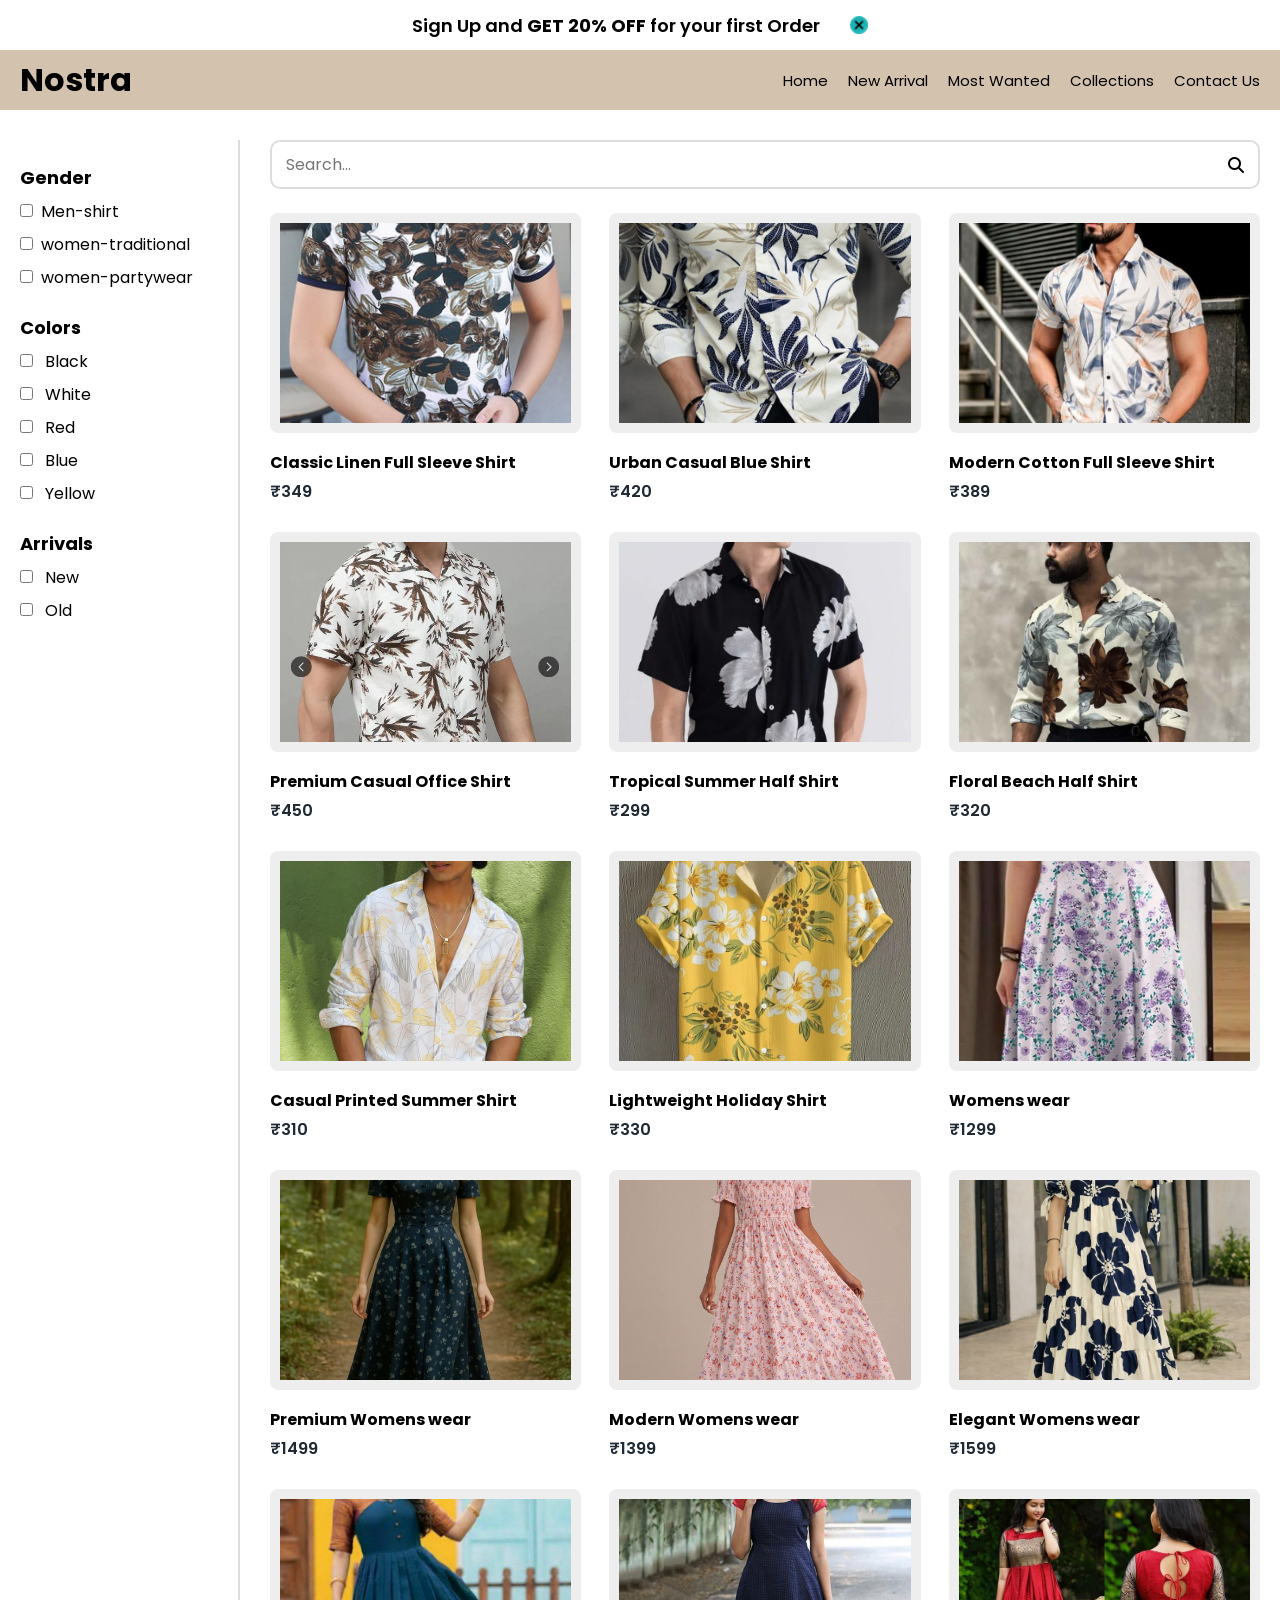
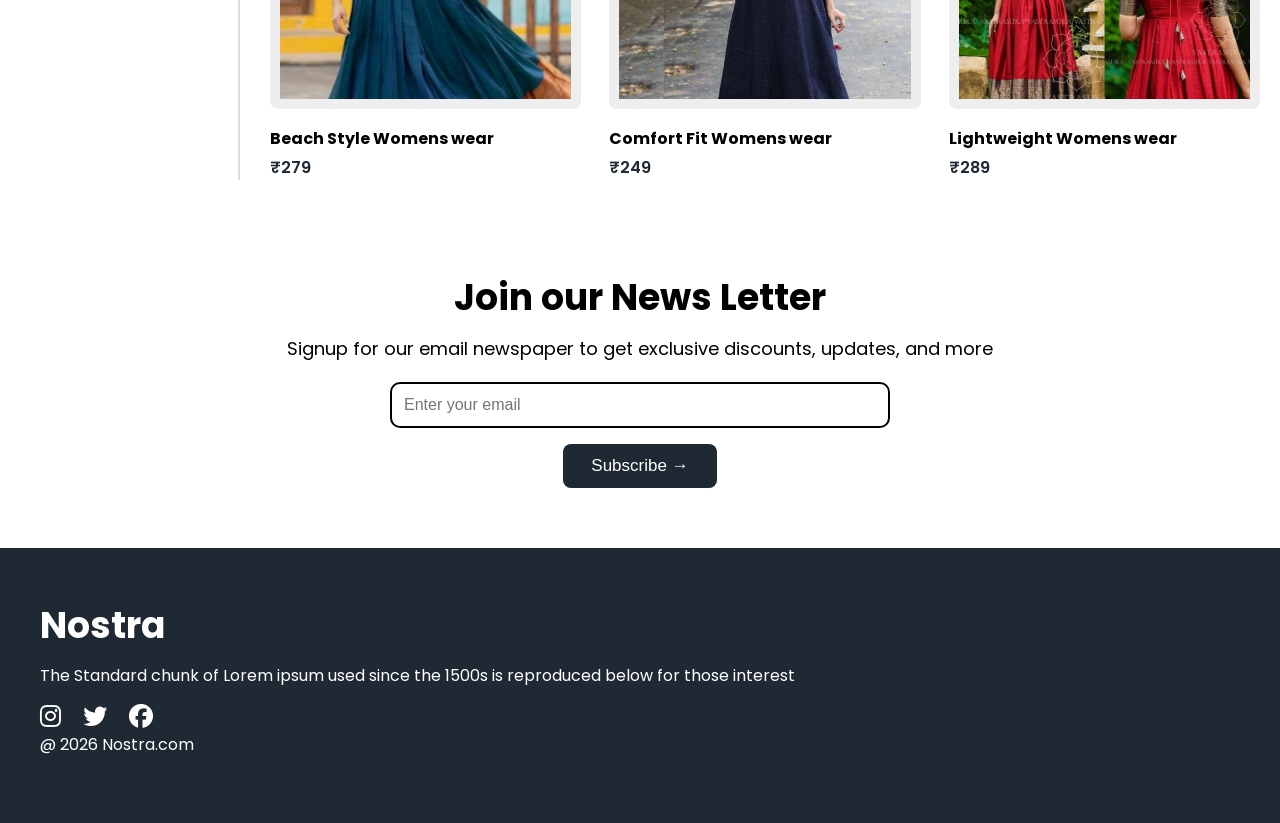
<file: collections.html>
<!DOCTYPE html>
<html lang="en">

<head>
    <meta charset="UTF-8">
    <meta name="viewport" content="width=device-width, initial-scale=1.0">
    <title>NOSTRA</title>
    <link rel="icon" type="image/png" href="logo/Screenshot 2026-03-14 092818.png">
    <link rel="stylesheet" href="coll.css">
    <link rel="stylesheet" href="https://cdnjs.cloudflare.com/ajax/libs/font-awesome/6.5.0/css/all.min.css">
    <link href="https://fonts.googleapis.com/css2?family=Poppins:wght@300;400;500;600;700&display=swap" rel="stylesheet">
</head>

<body>

    <!-- Mobile Sidebar Menu -->
    <div class="mobile_sidebar" id="mobileSidebar">
        <div class="sidebar_header">
            <h2>Nostra</h2>
            <span class="close_sidebar" id="closeSidebar"><i class="fa-solid fa-x"></i></span>
        </div>
        <ul>
            <li><a href="index.html">Home</a></li>
            <li><a href="index.html#new-arrival">New Arrival</a></li>
            <li><a href="index.html#most-wanted">Most Wanted</a></li>
            <li><a href="collections.html">Collections</a></li>
            <li><a href="contact.html">Contact Us</a></li>
        </ul>
    </div>
    <div class="sidebar_overlay" id="sidebarOverlay"></div>
    <!-- Offer Tag -->
    <div class="offer_tag">
        <h3>Sign Up and <strong>GET 20% OFF</strong> for your first Order</h3>
        <img src="images/cancel.png" alt="close" id="closeOffer">
    </div>

    <!-- Navbar -->
    <div class="navbar">
        <h1>Nostra</h1>
        <div class="navlist">
            <ul>
                <li><a href="index.html">Home</a></li>
                <li><a href="index.html#new-arrival">New Arrival</a></li>
                <li><a href="index.html#most-wanted">Most Wanted</a></li>
                <li><a href="collections.html">Collections</a></li>
                <li><a href="contact.html">Contact Us</a></li>
            </ul>
            <h4 id="menuToggle"><i class="fa-solid fa-bars"></i></h4>
        </div>
    </div>

    <section class="shop">

        <!-- Sidebar Filters -->
        <div class="sidebar">

            <h2>Gender</h2>
            <label><input type="checkbox" class="filter-check" data-category="Men-shirt" >Men-shirt</label>
            <label><input type="checkbox" class="filter-check" data-category="women-traditional">women-traditional</label>
            <label><input type="checkbox" class="filter-check" data-category="women-partywear">women-partywear</label>
         
             <h2>Colors</h2>
            <label><input type="checkbox" class="filter-check" data-category="Black"> Black</label>
            <label><input type="checkbox" class="filter-check" data-category="White"> White</label>
            <label><input type="checkbox" class="filter-check" data-category="Red"> Red</label>
            <label><input type="checkbox" class="filter-check" data-category="Blue"> Blue</label>
            <label><input type="checkbox" class="filter-check" data-category="Yellow"> Yellow</label>

            <h2>Arrivals</h2>
            <label><input type="checkbox" class="filter-check" data-category="new"> New</label>
            <label><input type="checkbox" class="filter-check" data-category="old"> Old</label>
 
        </div>

        <!-- Products -->
        <div class="products">

            <div class="search_bar">
                <input type="text" placeholder="Search..." id="searchInput">
                <i class="fa-solid fa-magnifying-glass"></i>
            </div>

            <div class="product_grid" id="productGrid">

                <!-- Shirts (Full Sleeve) - marked as "new" -->
                <div class="product" data-category="Men-shirt" data-arrival="new" data-color="Black">
                    <img src="collections/1.jpg" alt="Classic Linen Shirt">
                    <h3>Classic Linen Full Sleeve Shirt</h3>
                    <p>₹349</p>
                </div>

                <div class="product" data-category="Men-shirt" data-arrival="new" data-color="Blue">
                    <img src="collections/2.jpg" alt="Urban Casual Shirt">
                    <h3>Urban Casual Blue Shirt</h3>
                    <p>₹420</p>
                </div>

                <div class="product" data-category="Men-shirt" data-arrival="old" data-color="White">
                    <img src="collections/3.jpg" alt="Modern Cotton Shirt">
                    <h3>Modern Cotton Full Sleeve Shirt</h3>
                    <p>₹389</p>
                </div>

                <div class="product" data-category="Men-shirt" data-arrival="old" data-color="White">
                    <img src="collections/4.jpg" alt="Premium Office Shirt">
                    <h3>Premium Casual Office Shirt</h3>
                    <p>₹450</p>
                </div>

                <!-- Half Shirts -->
                <div class="product" data-category="Men-shirt" data-arrival="new" data-color="Black">
                    <img src="collections/5.jpg" alt="Tropical Half Shirt">
                    <h3>Tropical Summer Half Shirt</h3>
                    <p>₹299</p>
                </div>

                <div class="product" data-category="Men-shirt" data-arrival="new" data-color="White">
                    <img src="collections/6.jpg" alt="Floral Beach Shirt">
                    <h3>Floral Beach Half Shirt</h3>
                    <p>₹320</p>
                </div>

                <div class="product" data-category="Men-shirt" data-arrival="old" data-color="Yellow">
                    <img src="collections/7.jpg" alt="Casual Printed Shirt">
                    <h3>Casual Printed Summer Shirt</h3>
                    <p>₹310</p>
                </div>

                <div class="product" data-category="Men-shirt" data-arrival="old" data-color="Yellow">
                    <img src="collections/8.jpg" alt="Lightweight Holiday Shirt">
                    <h3>Lightweight Holiday Shirt</h3>
                    <p>₹330</p>
                </div>


                <!-- Coats -->
                <div class="product" data-category="women-partywear" data-arrival="new" data-color="White">
                    <img src="collections/13.jpg" alt="Classic Trench Coat">
                    <h3>Womens wear</h3>
                    <p>₹1299</p>
                </div>

                <div class="product" data-category="women-partywear" data-arrival="new" data-color="Blue">
                    <img src="collections/14.jpg" alt="Premium Winter Coat">
                    <h3>Premium Womens wear</h3>
                    <p>₹1499</p>
                </div>

                <div class="product" data-category="women-partywear" data-arrival="old" data-color="White">
                    <img src="collections/15.jpg" alt="Modern Overcoat">
                    <h3>Modern Womens wear</h3>
                    <p>₹1399</p>
                </div>

                <div class="product" data-category="women-partywear" data-arrival="old"  data-color="Blue">
                    <img src="collections/165.jpg" alt="Elegant Long Coat">
                    <h3>Elegant Womens wear</h3>
                    <p>₹1599</p>
                </div>

                <!-- Half Pants / Shorts -->
               

                <div class="product" data-category="women-traditional" data-arrival="new"  data-color="Blue">
                    <img src="collections/23.jpg" alt="Beach Cotton Shorts">
                    <h3>Beach Style Womens wear</h3>
                    <p>₹279</p>
                </div>

                <div class="product" data-category="women-traditional" data-arrival="old"  data-color="Blue">
                    <img src="collections/24.jpg" alt="Comfort Fit Shorts">
                    <h3>Comfort Fit Womens wear</h3>
                    <p>₹249</p>
                </div>

                <div class="product" data-category="women-traditional" data-arrival="old" data-color="Red">
                    <img src="collections/25.jpg" alt="Travel Shorts">
                    <h3>Lightweight Womens wear</h3>
                    <p>₹289</p>
                </div>

            </div>

            <!-- No results message -->
            <div class="no_results" id="noResults" style="display:none;">
                <i class="fa-solid fa-face-frown"></i>
                <p>No products found. Try a different filter!</p>
            </div>

        </div>
    </section>

    <!-- Newsletter -->
    <section class="newsletter">
        <h1>Join our News Letter</h1>
        <p>Signup for our email newspaper to get exclusive discounts, updates, and more</p>
        <input type="email" placeholder="Enter your email">
        <button>Subscribe →</button>
    </section>

    <!-- Footer -->
    <footer class="footer">
        <h2>Nostra</h2>
        <p>The Standard chunk of Lorem ipsum used since the 1500s is reproduced below for those interest</p>
        <div class="social">
            <i class="fa-brands fa-instagram"></i>
            <i class="fa-brands fa-twitter"></i>
            <i class="fa-brands fa-facebook"></i>
        </div>
        <p>@ 2026 Nostra.com</p>
    </footer>

    <script src="coll.js"></script>
</body>
</html>
</file>
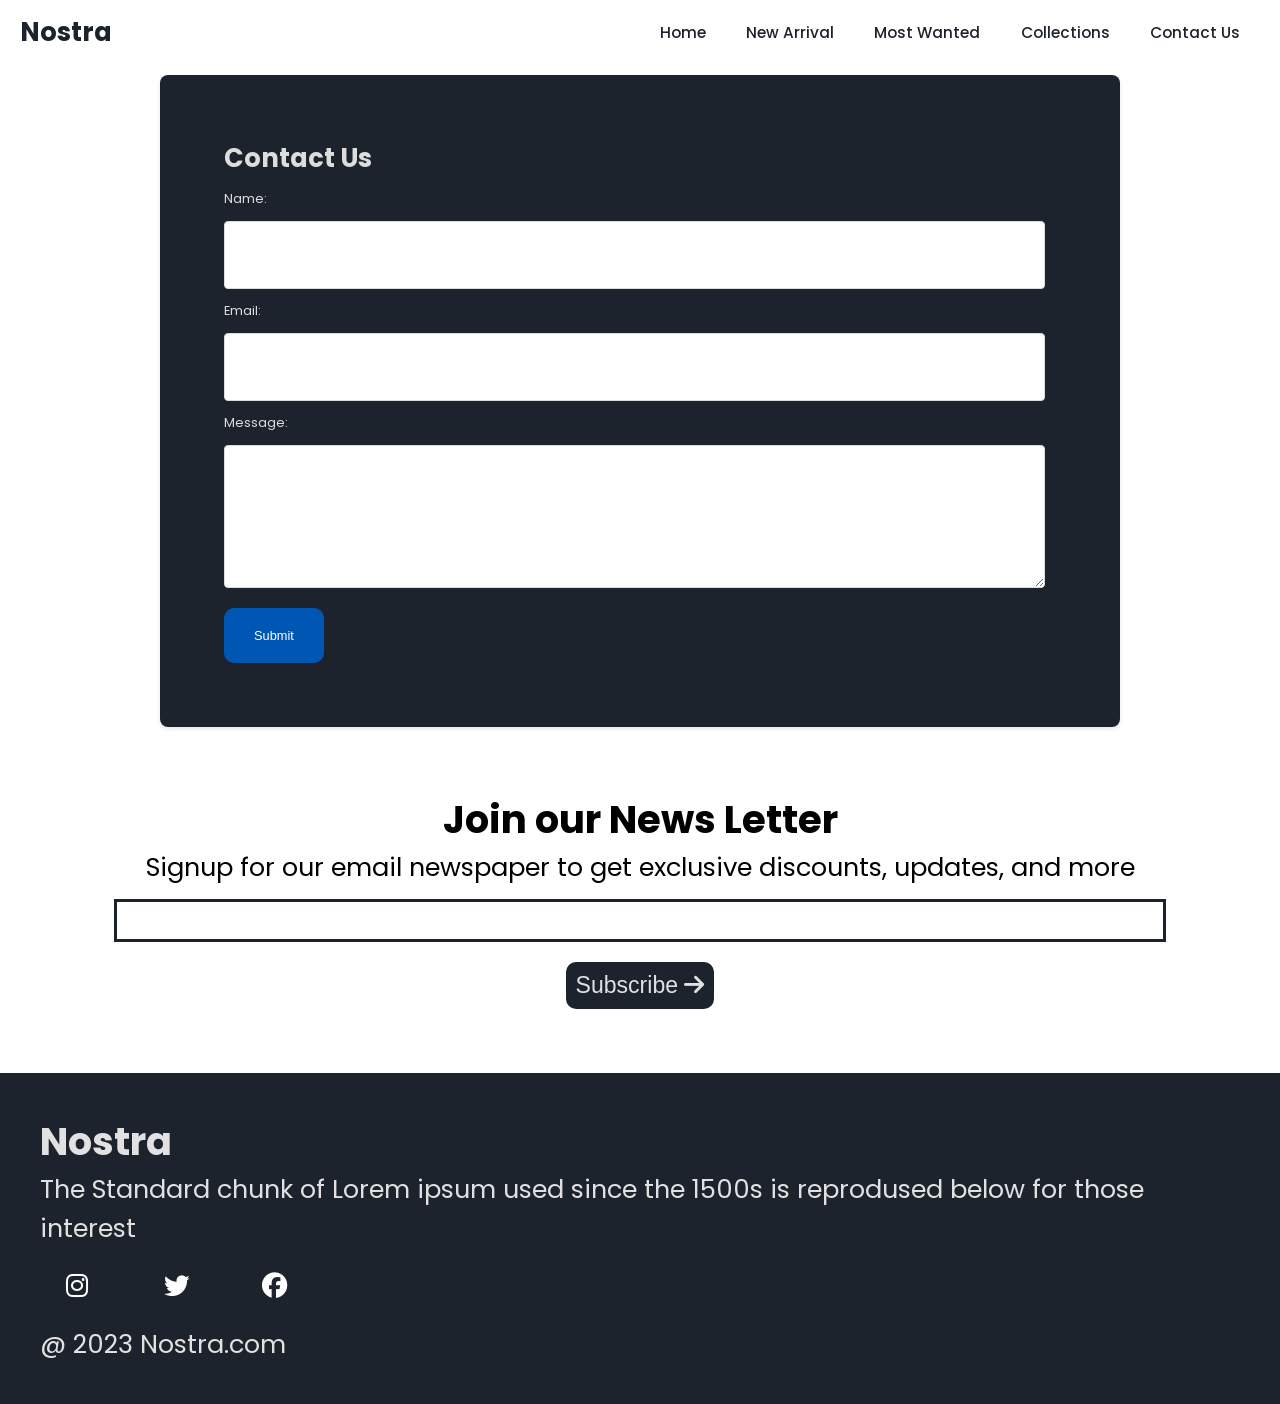
<file: contact.html>
<!DOCTYPE html>
<html lang="en">
<head>
    <meta charset="UTF-8">
    <meta name="viewport" content="width=device-width, initial-scale=1.0">
    <title>Nostra</title>
    <!--Link CSS File-->
    <link rel="stylesheet" href="style.css">
    <!--Link Google Fonts-->
    <link rel="preconnect" href="https://fonts.googleapis.com">
    <link rel="preconnect" href="https://fonts.gstatic.com" crossorigin>
    <link href="https://fonts.googleapis.com/css2?family=Poppins:wght@400;500;700&display=swap" rel="stylesheet">

    <!--Link Font Awesome-->
    <link rel="stylesheet" href="https://cdnjs.cloudflare.com/ajax/libs/font-awesome/6.4.2/css/all.min.css">

</head>
<body>
        <!--Navigation Bar-->
        <nav class="navbar">
            <h1>Nostra</h1>
            <div class="navbar-links">
                <p class="navbar-link"><a href="./index.html">Home</a></p>
                <p class="navbar-link"><a href="./index.html">New Arrival</a></p>
                <p class="navbar-link"><a href="./index.html">Most Wanted</a></p>
                <p class="navbar-link"><a href="collections.html">Collections</a></p>
                <p class="navbar-link"><a href="./contact.html">Contact Us</a></p>
            </div>
            

            <div class="navbar-menu-toggle">
                <i id="side-navbar-activate" class="fa-solid fa-bars"></i>
            </div>
        </nav>

        <!--Side Navbar-->

        <div class="side-navbar"> 
            <p style="text-align: right;">
                <i id="side-navbar-close" class="fa-solid fa-xmark"></i>
            </p>
            <div class="side-navbar-links">

                <p class="side-navbar-link"><a href="./index.html">Home</a></p>
                <p class="side-navbar-link"><a href="./index.html">New Arrival</a></p>
            <p class="side-navbar-link"><a href="./index.html">Most Wanted</a></p>
            <p class="side-navbar-link"><a href="./collections.html">Collections</a></p>
            <p class="side-navbar-link"><a href="./contact.html">Contact Us</a></p>
            </div>
            
        </div>

        <div class="container">



  <div class="contact-form">
    <h2>Contact Us</h2>
    <form id="contactForm">
      <label for="name">Name:</label>
      <input type="text" id="name" name="name" required>
      
      <label for="email">Email:</label>
      <input type="text" id="email" name="email" required>
      
      <label for="message">Message:</label>
      <textarea id="message" name="message" required></textarea>
      
      <input type="submit" value="Submit">
    </form>
  </div>
  </div>
    <div class="news">
        <h2>Join our News Letter</h2>
        <p style="text-align: center;">Signup for our email newspaper to get exclusive discounts, updates, and more</p>
        <div style="margin-top: 10px;">
        <input class="search">
    </div>
    <div>
        <button> Subscribe <i class="fa-solid fa-arrow-right"></i> </button>
    </div>
    </div>

    </div>

    <div class="footer">
        <div class="footer-container">
            <div class="footer-box-1">
                <h2 class="headingText">Nostra</h2>
                <p>The Standard chunk of Lorem ipsum
                    used since the 1500s is reprodused
                    below for those interest</p>
                <div class="footer-icon-container">
                    <i class="icon fa-brands fa-instagram" style="color: #ffffff;"></i>
                    <i class="icon fa-brands fa-twitter" style="color: #ffffff;"></i>
                    <i class="icon fa-brands fa-facebook" style="color: #ffffff;"></i>
                </div>
            </div>

            

        </div>

        <p class="subtitle">@ 2023 Nostra.com</p>
    </div>

   
    
    <!--Link Javascript File-->
    <script src="./contact.js"></script>
</body>
</html>
</file>
<file: coll.css>
* {
    box-sizing: border-box;
    margin: 0;
    padding: 0;
}

body {
    font-family: 'Poppins', sans-serif;
}

a {
    text-decoration: none;
    color: inherit;
}


/* ── OFFER TAG ─────────────────────────────── */
.offer_tag {
    display: flex;
    background-color: white;
    justify-content: center;
    align-items: center;
    color: black;
    height: 50px;
    width: 100%;
    padding: 0 20px;
}

.offer_tag h3 {
    font-weight: 600;
    font-size: 18px;
    text-align: center;
}

.offer_tag img {
    cursor: pointer;
    margin-left: 30px;
    width: 18px;
    filter: invert(1);
    flex-shrink: 0;
}


/* ── NAVBAR ──────────────── */
.navbar {
    display: flex;
    justify-content: space-between;
    padding: 17px 20px;
    align-items: center;
    background-color: rgb(211, 195, 174);
    height: 60px;
    position: sticky;
    top: 0;
    z-index: 100;
}

.navlist {
    display: flex;
    align-items: center;
}

.navlist ul {
    list-style: none;
    display: flex;
}

.navlist ul li {
    margin-left: 20px;
    cursor: pointer;
    font-size: 15px;
}

.navlist ul li:hover {
    text-decoration: underline;
}


.navlist h4 {
    display: none;
    cursor: pointer;
    font-size: 22px;
}


/* ── MOBILE SIDEBAR ───────────────── */
.mobile_sidebar {
    position: fixed;
    top: 0;
    right: -280px;          
    width: 280px;
    height: 100%;
    background-color: #1d232c;
    color: white;
    z-index: 999;
    transition: right 0.3s ease;
    padding: 20px;
}

.mobile_sidebar.open {
    right: 0;               
}

.sidebar_header {
    display: flex;
    justify-content: space-between;
    align-items: center;
    margin-bottom: 30px;
}

.sidebar_header h2 {
    font-size: 24px;
    color: rgb(66, 28, 191);
}


.close_sidebar {
    font-size: 20px;
    cursor: pointer;
    color: white;
    width: 36px;
    height: 36px;
    display: flex;
    align-items: center;
    justify-content: center;
    border-radius: 50%;
    transition: background 0.2s;
}

.close_sidebar:hover {
    background: rgba(255,255,255,0.15);
}

.mobile_sidebar ul {
    list-style: none;
    padding: 0;
}

.mobile_sidebar ul li {
    padding: 14px 0;
    border-bottom: 1px solid rgba(255,255,255,0.1);
    font-size: 17px;
}

.mobile_sidebar ul li a {
    color: white;
}


.sidebar_overlay {
    display: none;
    position: fixed;
    inset: 0;
    background: rgba(0,0,0,0.5);
    z-index: 998;
}

.sidebar_overlay.show {
    display: block;
}


/* ── HERO SLIDER ───────────────────────────── */
.hero {
    overflow: hidden;
    position: relative;
    display: flex;
    align-items: center;
    justify-content: center;
}

.hero__slider-container {
    display: flex;
    transition: margin-left 0.5s ease;
}

.hero__img {
    width: 100vw;
    height: 85vh;
    object-fit: cover;
    flex-shrink: 0;
}

.hero__content {
    color: white;
    position: absolute;
    text-align: center;
    width: 100%;
    top: 20%;
    text-shadow: 0 2px 8px rgba(0,0,0,0.6);
}

.hero__content h1 {
    font-size: 5vw;
}

.hero__content p {
    font-size: 18px;
    font-weight: 700;
}

.hero__cta {
    display: inline-block;
    padding: 12px 24px;
    margin-top: 14px;
    background-color: cornflowerblue;
    color: white;
    border-radius: 8px;
    font-weight: 600;
    transition: background 0.2s;
}

.hero__cta:hover {
    background-color: #3a5fc8;
}

.slider-nav-button {
    position: absolute;
    z-index: 10;
    background: rgba(255,255,255,0.8);
    border: none;
    width: 42px;
    height: 42px;
    border-radius: 50%;
    font-size: 18px;
    cursor: pointer;
    display: flex;
    align-items: center;
    justify-content: center;
}

.slider-nav-button.left  { left: 16px; }
.slider-nav-button.right { right: 16px; }


/* ── BRANDS ───────────────────── */
.brands {
    padding: 30px 20px;
}

.brand-container {
    display: flex;
    justify-content: space-between;
    align-items: center;
    width: 100%;
    flex-wrap: wrap;
    gap: 20px;
}

.brand {
    text-align: center;
}

.brand p {
    font-size: 20px;
}

.brand img {
    height: 50px;
}


/* ── SERVICES ─────────────────── */
.services_main {
    padding: 20px;
}

.services_top {
    display: flex;
    justify-content: space-between;
    align-items: center;
    padding: 10px 0;
    flex-wrap: wrap;
    gap: 10px;
}

.services_box {
    display: flex;
    flex-wrap: wrap;
    gap: 16px;
    margin-top: 20px;
}

.s_box {
    flex: 1;
    min-width: 200px;
    padding: 16px;
    backdrop-filter: blur(10px);
    border-radius: 10px;
    border: 1px solid rgba(255,255,255,0.3);
    background: rgba(144, 142, 195, 0.2);
    box-shadow: 0 4px 15px rgba(0,0,0,0.1);
}

.s_box i {
    font-size: 40px;
    margin-bottom: 10px;
}


/* ── NEW ARRIVALS ────────────── */
.new_arrivals {
    padding: 20px;
}

.new_arrivals h3 {
    font-size: 24px;
    margin-bottom: 10px;
}

.arrivals_box {
    display: flex;
    justify-content: center;
    flex-wrap: wrap;
    gap: 30px;
    padding: 20px 0;
}

.card {
    position: relative;
    width: 260px;
    height: 310px;
    overflow: hidden;
    border-radius: 10px;
}

.card img {
    width: 100%;
    height: 100%;
    object-fit: cover;
}

.card::after {
    content: "";
    position: absolute;
    inset: 0;
    background: rgba(0,0,0,0.45);
}

.card button {
    position: absolute;
    top: 50%;
    left: 50%;
    transform: translate(-50%, -50%);
    padding: 10px 16px;
    border: none;
    border-radius: 10px;
    background: white;
    font-size: 16px;
    cursor: pointer;
    z-index: 2;
    white-space: nowrap;
}

.card button:hover {
    background: black;
    color: white;
}


/* ── MOST WANTED ─────────── */
.most_wanted {
    padding: 20px;
}

.most_wanted h3 {
    font-size: 24px;
    margin-bottom: 14px;
}

.most_grid {
    display: flex;
    gap: 20px;
    overflow-x: auto;
    scroll-behavior: smooth;
    padding-bottom: 10px;
}

.most_grid::-webkit-scrollbar {
    display: none;
}

.most_box {
    position: relative;
    flex-shrink: 0;
    width: 240px;
}

.most_box img {
    width: 100%;
    height: 300px;
    object-fit: cover;
    border-radius: 10px;
    display: block;
}


.like_btn {
    position: absolute;
    bottom: 12px;
    right: 12px;
    background: white;
    border: none;
    border-radius: 50%;
    width: 38px;
    height: 38px;
    display: flex;
    align-items: center;
    justify-content: center;
    cursor: pointer;
    box-shadow: 0 2px 6px rgba(0,0,0,0.25);
    font-size: 18px;
    transition: transform 0.15s;
}

.like_btn:hover {
    transform: scale(1.12);
}

/* When liked — icon turns red */
.like_btn i.liked {
    color: rgb(230, 0, 0);
}


/* ── BOOST / LIMITED OFFER ──────────── */
.boost {
    display: flex;
    align-items: center;
    justify-content: center;
    flex-wrap: wrap;
    gap: 50px;
    background: #1f2933;
    padding: 60px 30px;
    color: white;
}

.boost_img img {
    width: 420px;
    max-width: 100%;
    border-radius: 6px;
}

.offer_text h1 {
    font-size: 42px;
    margin-bottom: 14px;
}

.offer_text h2 {
    font-size: 24px;
    margin-bottom: 24px;
    color: #dcdcdc;
}

.offer_text button {
    padding: 14px 30px;
    border: none;
    border-radius: 10px;
    background: white;
    font-size: 17px;
    cursor: pointer;
}


/* ── NEWSLETTER ─────────────────── */
.newsletter {
    text-align: center;
    padding: 60px 20px;
}

.newsletter h1 {
    font-size: 36px;
    margin-bottom: 10px;
}

.newsletter p {
    font-size: 18px;
    margin-bottom: 20px;
}

.newsletter input {
    width: 70%;
    max-width: 500px;
    padding: 12px;
    border: 2px solid black;
    margin-bottom: 16px;
    border-radius: 10px;
    font-size: 16px;
    display: block;
    margin-left: auto;
    margin-right: auto;
}

.newsletter button {
    padding: 12px 28px;
    background: #1f2933;
    color: white;
    border: none;
    border-radius: 8px;
    font-size: 17px;
    cursor: pointer;
}


/* ── FOOTER ────────────────────── */
.footer {
    background: #1f2933;
    color: white;
    padding: 50px 40px;
}

.footer h2 {
    font-size: 36px;
    margin-bottom: 10px;
}

.footer p {
    font-size: 16px;
    margin-bottom: 16px;
}

.social i {
    font-size: 24px;
    margin-right: 18px;
    cursor: pointer;
}


/* ── CONTACT PAGE ─────────────────── */
.contact_section {
    display: flex;
    justify-content: center;
    padding: 60px 20px;
    background: #f2f2f2;
}

.contact_box {
    background: #1f2933;
    color: white;
    padding: 50px;
    width: 100%;
    max-width: 700px;
    border-radius: 10px;
}

.contact_box h2 {
    margin-bottom: 20px;
    font-size: 28px;
}

.contact_box label {
    display: block;
    margin-top: 20px;
    margin-bottom: 8px;
    font-size: 16px;
}

.contact_box input,
.contact_box textarea {
    width: 100%;
    padding: 14px;
    border-radius: 6px;
    border: none;
    font-size: 15px;
    font-family: 'Poppins', sans-serif;
}

.contact_box textarea {
    resize: none;
}

.contact_box button {
    margin-top: 20px;
    padding: 12px 28px;
    background: #0d6efd;
    border: none;
    color: white;
    font-size: 16px;
    border-radius: 6px;
    cursor: pointer;
}


/* ── COLLECTION PAGE ──────────────── */
.shop {
    display: flex;
    gap: 30px;
    padding: 30px 20px;
}

.sidebar {
    width: 220px;
    flex-shrink: 0;
    border-right: 2px solid #ddd;
    padding-right: 20px;
}

.sidebar h2 {
    margin-top: 24px;
    margin-bottom: 8px;
    font-size: 18px;
}

.sidebar label {
    display: block;
    margin: 8px 0;
    font-size: 16px;
    cursor: pointer;
}

.sidebar label input {
    margin-right: 8px;
    cursor: pointer;
}

.products {
    flex: 1;
    min-width: 0;
}

.search_bar {
    display: flex;
    align-items: center;
    border: 2px solid #ddd;
    padding: 10px 14px;
    border-radius: 10px;
    margin-bottom: 24px;
}

.search_bar input {
    border: none;
    flex: 1;
    font-size: 16px;
    outline: none;
    font-family: 'Poppins', sans-serif;
}

.product_grid {
    display: grid;
    grid-template-columns: repeat(3, 1fr);
    gap: 28px;
}

.product img {
    width: 100%;
    background: #eee;
    padding: 10px;
    border-radius: 8px;
    object-fit: cover;
    height: 220px;
}

.product h3 {
    margin-top: 10px;
    font-size: 16px;
}

.product p {
    font-size: 16px;
    font-weight: 600;
    color: #1f2933;
    margin-top: 4px;
}

/* No results message */
.no_results {
    text-align: center;
    padding: 60px 20px;
    color: #888;
}

.no_results i {
    font-size: 48px;
    margin-bottom: 14px;
}

.no_results p {
    font-size: 20px;
}


/* =============================================
   RESPONSIVE — MOBILE & TABLET
============================================= */

@media (max-width: 900px) {

    /* show hamburger, hide desktop nav links */
    .navlist ul {
        display: none;
    }

    .navlist h4 {
        display: block;
    }

    /* hero */
    .hero__img {
        height: 55vw;
    }

    .hero__content h1 {
        font-size: 5vw;
    }

    /* services */
    .services_top {
        flex-direction: column;
        text-align: center;
    }

    .services_box {
        flex-direction: column;
    }

    /* collection shop layout — stack sidebar on top */
    .shop {
        flex-direction: column;
        padding: 20px;
    }

    .sidebar {
        width: 100%;
        border-right: none;
        border-bottom: 2px solid #ddd;
        padding-right: 0;
        padding-bottom: 20px;
        display: flex;
        flex-wrap: wrap;
        gap: 10px 30px;
    }

    .sidebar h2 {
        width: 100%;
        margin-top: 10px;
    }

    .product_grid {
        grid-template-columns: repeat(2, 1fr);
        gap: 18px;
    }

    /* boost section */
    .boost {
        flex-direction: column;
        padding: 40px 20px;
        text-align: center;
    }

    .offer_text h1 {
        font-size: 30px;
    }

    .offer_text h2 {
        font-size: 18px;
    }

    .boost_img img {
        width: 100%;
    }

    /* newsletter */
    .newsletter input {
        width: 90%;
    }

    /* contact */
    .contact_box {
        padding: 30px 20px;
    }
}

@media (max-width: 500px) {

    /* hero */
    .hero__img {
        height: 70vw;
    }

    .hero__content h1 {
        font-size: 6vw;
    }

    .hero__content p {
        font-size: 13px;
    }

    .hero__cta {
        font-size: 13px;
        padding: 9px 16px;
    }

    /* brands */
    .brand img {
        height: 34px;
    }

    .brand p {
        font-size: 14px;
    }

    /* arrivals */
    .card {
        width: 90%;
    }

    /* most wanted */
    .most_box {
        width: 180px;
    }

    /* collection */
    .product_grid {
        grid-template-columns: 1fr 1fr;
        gap: 12px;
    }

    .product img {
        height: 160px;
    }

    .product h3 {
        font-size: 13px;
    }

    /* offer tag */
    .offer_tag h3 {
        font-size: 11px;
    }
}
</file>
<file: style.css>
* {
    margin: 0px;
    padding: 0px;
}

html{
    scroll-behavior: smooth;
}



body {
    font-family: 'Poppins', sans-serif;
    
}


  body::-webkit-scrollbar {
    width: 0; 
  }
  
  

.offer-bar {
    background-color: #1D232C;
    color: #E2E1E1;
    padding: 5px;
    text-align: center;
    font-size: 1.5vw;
}

.container {
    padding-left: 15px;
    padding-right: 15px;
}

/* Main Navigation Bar*/
.navbar {
    display: flex;
    justify-content: space-between;
    color: #1D232C;
    align-items: center;
    position: sticky;
    top: 0px;
    background-color: white;
    padding-top: 1vw;
    padding-bottom: 1vw;
    padding-left: 20px;
    padding-right: 20px;
    z-index: 3;
}

.navbar-links {
    display: flex;
    width: 50%;
    justify-content: space-around;
    align-items: center;
}

.navbar-links a{
    text-decoration: none;
    color: #1D232C;
}

.navbar-links a:hover{
    text-decoration: underline;
    color: #1D232C;
}

.navbar-search {
    border: solid #1D232C 1px;
    border-radius: 10px;
    padding: 10px;
    display: flex;
    align-items: center;
    width: 95%;
}

.navbar-search input {
    border: none;
    width: 100%;
    background-color: transparent;
    
}

input:focus {
    outline: none;
}

.navbar-menu-toggle {
    display: none;
}

.navbar h1{
    font-size: 2vw;
}

.navbar-links a{
    font-size: 1.2vw;
    font-weight: 500;
}
/*0 to 800px */

@media screen and (max-width:900px) {

    .navbar-menu-toggle {
        display: block;
    }

    .navbar-links {
        display: none;
    }

    

}

/* Side Navbar */
.side-navbar{
    position: fixed;
    top: 0;
    left: 0;
    width: 50%;
    height: 100%;
    background-color: #1D232C;
    color: #E2E1E1;
    margin-left: -60%;
    transition-duration: 1s;
    z-index: 10;
    padding: 20px;
  
}

.side-navbar-link{
    margin-bottom: 30px;
}

.side-navbar-links a{
    text-decoration: none;
    color: #E2E1E1;
}

.side-navbar-links a:hover{
    text-decoration: underline;
    color: #E2E1E1;
}

.side-navbar-search {
    border: solid #E2E1E1 1px;
    border-radius: 10px;
    padding: 10px;
    display: inline-block;
}

.side-navbar-search input {
    border: none;
    background: transparent;
}

/*Slider*/

.slider{
    overflow: hidden;
    display: flex;
    width: 100%;
    position: relative;
    
    border-radius: 5px;

}

.slider-image-container{
    display: flex;
    transition: 2s;
}

.slider-image{
    width: 100vw;
}

.slider-left-button{
    position: absolute;
    top: 35%;
    left: 5%;
    z-index: 1;
}

.slider-left-button i{
    font-size: 10vw;
    
}
.slider-right-button{
    position: absolute;
    top: 35%;
    right: 5%;
}
.slider-right-button i{
    font-size: 10vw;
}
.slider-content{
    position: absolute;
    color: white;
    text-align: center;
     width: 100%;
     top: 20%;
}
.slider-content h1{
    font-size: 5vw;
}
.slider-content h4{
    font-size: 1vw;
}
.slider-content button{
    padding-left: 35px;
    padding-right: 35px;
    padding-top: 30px;
    padding-bottom: 30px;
    margin-top: 10px;
    font-size: 1.5vw;
    color: #1D232C;
    border-radius: 25px;
    
 }



/* Brands*/
.brands{
    display: flex;
    margin-top: 2vw;
    
    justify-content: space-between;
    
    
}

.brands-icon{
    width: 4vw;
    align-items: center;

}

.brands-item{
    display: flex;
    align-items: center;
    flex-direction: column;
    text-align: center;
    font-size: 2vw;
}

.servives-container-1
{
    margin-top: 5vw;
    margin-bottom: 2vw;
    display: flex;
    justify-content: space-between;
    align-items: center;
    font-size: 1.5vw;
}

.servives-container-2
{
    
    display: flex;
    justify-content: space-between;
    align-items: center;

    gap: 10px;
    font-size: 1vw;
    
}

.servives-container-2 div{
    border-radius: 5px;
    background-color: #F2F4F7;
    padding: 10px;
    
    

}

.new-arrival{
    display: flex;
    justify-content: space-between;
    margin-top: 2vw;
   
    
}

.new-arrival-container{
   position: relative;
   
    
}

.new-arrival-container img{
    border-radius: 2%;
    
     
 }
 

.overlay{
    border-radius: 2%;
    position: absolute;
    width: 100%;
    height: 100%;
    background-color: black;
    z-index: 2;
    top: 0;
    opacity: 0.6;
 }
.new-arrival button{
    padding-left: 10%;
    padding-right: 10%;
    padding-top: 5%;
    padding-bottom: 5%;
    margin-top: 10px;
    font-size: 1.2vw;
    color: #1D232C;
    border-radius: 10px;
    position: absolute;
    border: none;
    top: 50%;
    left: 18%;
    z-index: 2;
 }

 .most-wanted{
    display: flex;
    justify-content: space-between;
    margin-top: 2vw;
    overflow-x: scroll;
    gap: 20px;
   
    
}

.most-wanted-container{
   position: relative; 
}

.most-wanted img{
    border-radius: 2%;
    
     
 }

 .sale-overlay{
    position: absolute;
    top:3px;
    left: 3px;
    font-size: 2vw;
    background-color: red;
    color: white;
    padding-left: 10px;
    padding-right: 10px;
    border-radius: 10%;
 }

 .most-wanted::-webkit-scrollbar {
    appearance: none;
    
  }
   
.like-button{
    position: absolute;
    width: 15%;
    bottom: 12%;
    right: 5%;
}

.limited-offer{
    display: flex;
    justify-content: center;
    
    align-items: center;
    background-color: #1D232C;
    color: #E2E1E1;
    padding: 20px;
    font-size: 2vw;
}

.limited-offer img{
    width: 100%;
    height: 100%;
}

.limited-offer-text{
    padding: 5%;
}

.limited-offer button{
    padding-left: 5%;
    padding-right: 5%;
    padding-top: 2.5%;
    padding-bottom: 2.5%;
    margin-top: 10px;
    font-size: 1.2vw;
    color: #1D232C;
    border-radius: 10px;
 
    border: none;
    
    

 }

 /* Scroll Animate */

 .initial-scroll-animate{
   
    transition: 3s;
 }

 .reveal-scroll-animate{
    opacity: 0;
 }

 .news{
    font-size: 2vw;
    margin-top: 5vw;
    display: flex;
    flex-direction: column;
    align-items: center;
}

.news input{
    padding: 11px;
    width: 80vw;
    margin-bottom: 10px;
    border: solid #1D232C 3px;

}

.news input:focus{
   outline: none;

}

.news button{
    
    margin-top: 10px;
    font-size: 1.8vw;
    color: #E2E1E1;
    background-color: #1D232C;
    border-radius: 10px;
    border: none;
    padding:10px
    
    

 }


 .icon{
    width: 40px;
    margin: 2vw;

}
.footer{
    font-size: 2vw;
    margin-top: 5vw;
    padding: 40px;
    background-color: #1D232C;
    color: #E2E1E1;
    box-sizing: border-box;
}

.footer-container{
   
    display: flex;
    align-items: center;
    flex-wrap: wrap;
}

.footer-box-1{
    display: flex;
    flex-direction: column;
  
}

.footer-box-2{
    display: flex;
}



  .contact-form {
    background-color: #1D232C;
    color: #dddddd;
    border-radius: 8px;
    box-shadow: 0 2px 4px rgba(0, 0, 0, 0.1);
    width: 60vw;
    margin: auto;
    padding: 5vw;
    padding-right: 10vw;
    margin-top: 10px;
  }

  .contact-form h2 {
    margin-bottom: 1vw;
    font-size: 2vw;
   
  }

  .contact-form label {
    display: block;
    margin-bottom: 1vw;
     font-size: 1vw;
 
  }

  .contact-form input[type="text"],
  .contact-form textarea {
    width: 100%;
    padding: 2vw;
    border: 1px solid #dddddd;
    border-radius: 4px;
    margin-bottom: 1vw;
    font-size: 1vw;
    
  }

  .contact-form textarea {
    resize: vertical;
    height: 10vh;
  }

  .contact-form input[type="submit"] {
    
    color: #ffffff;
    border: none;
    border-radius: 4px;
    padding: 20px 30px;
    cursor: pointer;
    font-size: 16px;
    background-color: #0056b3;
    font-size: 1vw;
    border-radius: 10px;
  }

  .contact-form input[type="submit"]:hover {
    background-color: #0056b3;
  }
</file>
